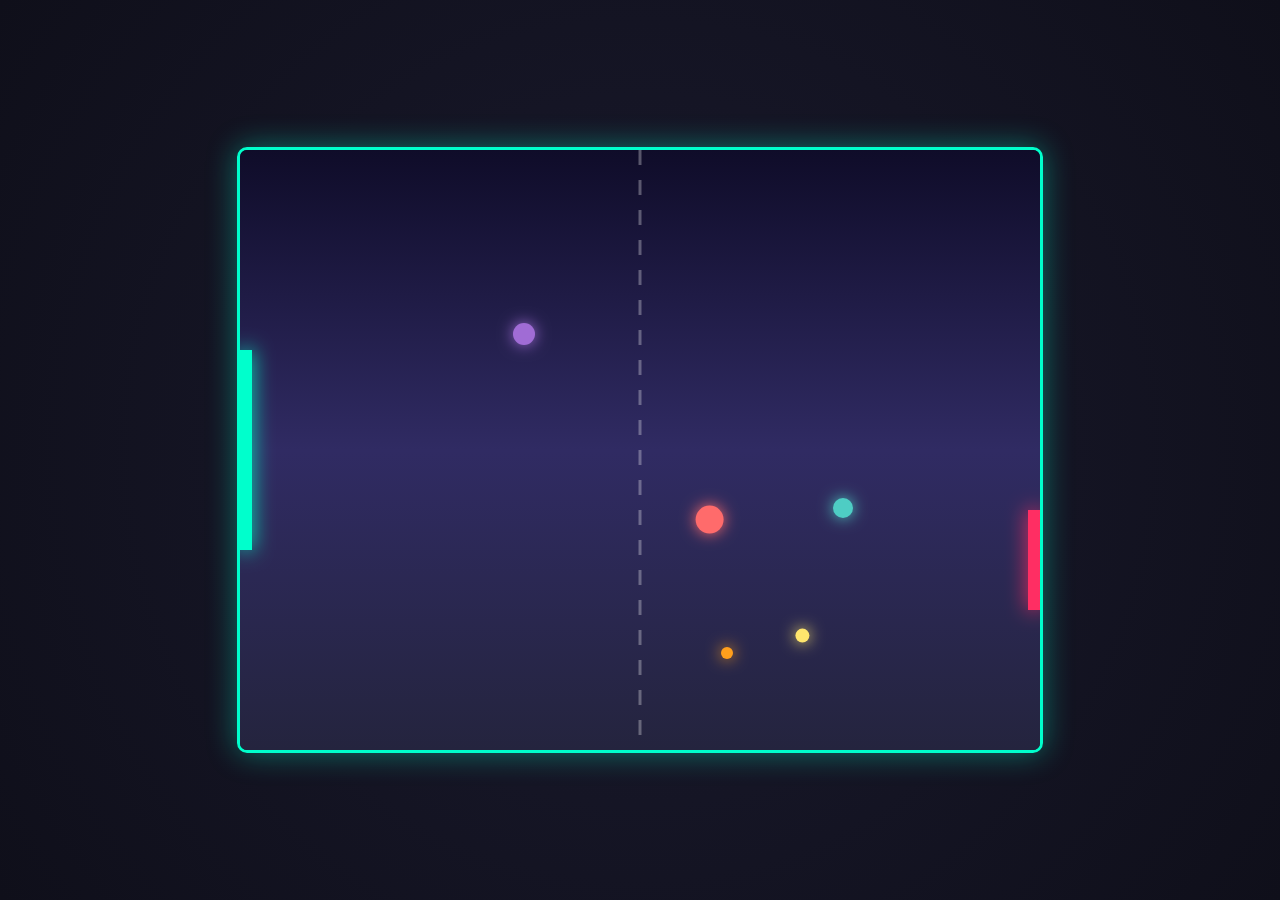
<file: index.html>
<!DOCTYPE html>
<html lang="en">
<head>
  <meta charset="UTF-8">
  <meta name="viewport" content="width=device-width, initial-scale=1.0">
  <title>Pong Game</title>
  <link rel="stylesheet" href="style.css">
</head>
<body>
  <canvas id="gameCanvas" width="800" height="600"></canvas>
  <script src="game.js"></script>
</body>
</html>
</file>
<file: style.css>
body {
  display: flex;
  justify-content: center;
  align-items: center;
  height: 100vh;
  margin: 0;
  background: radial-gradient(circle at center, #1a1a2e 0%, #0f0f1a 100%);
  font-family: 'Arial', sans-serif;
}

canvas {
  border: 3px solid #00ffcc;
  border-radius: 10px;
  box-shadow: 0 0 30px rgba(0, 255, 204, 0.4);
}
</file>
